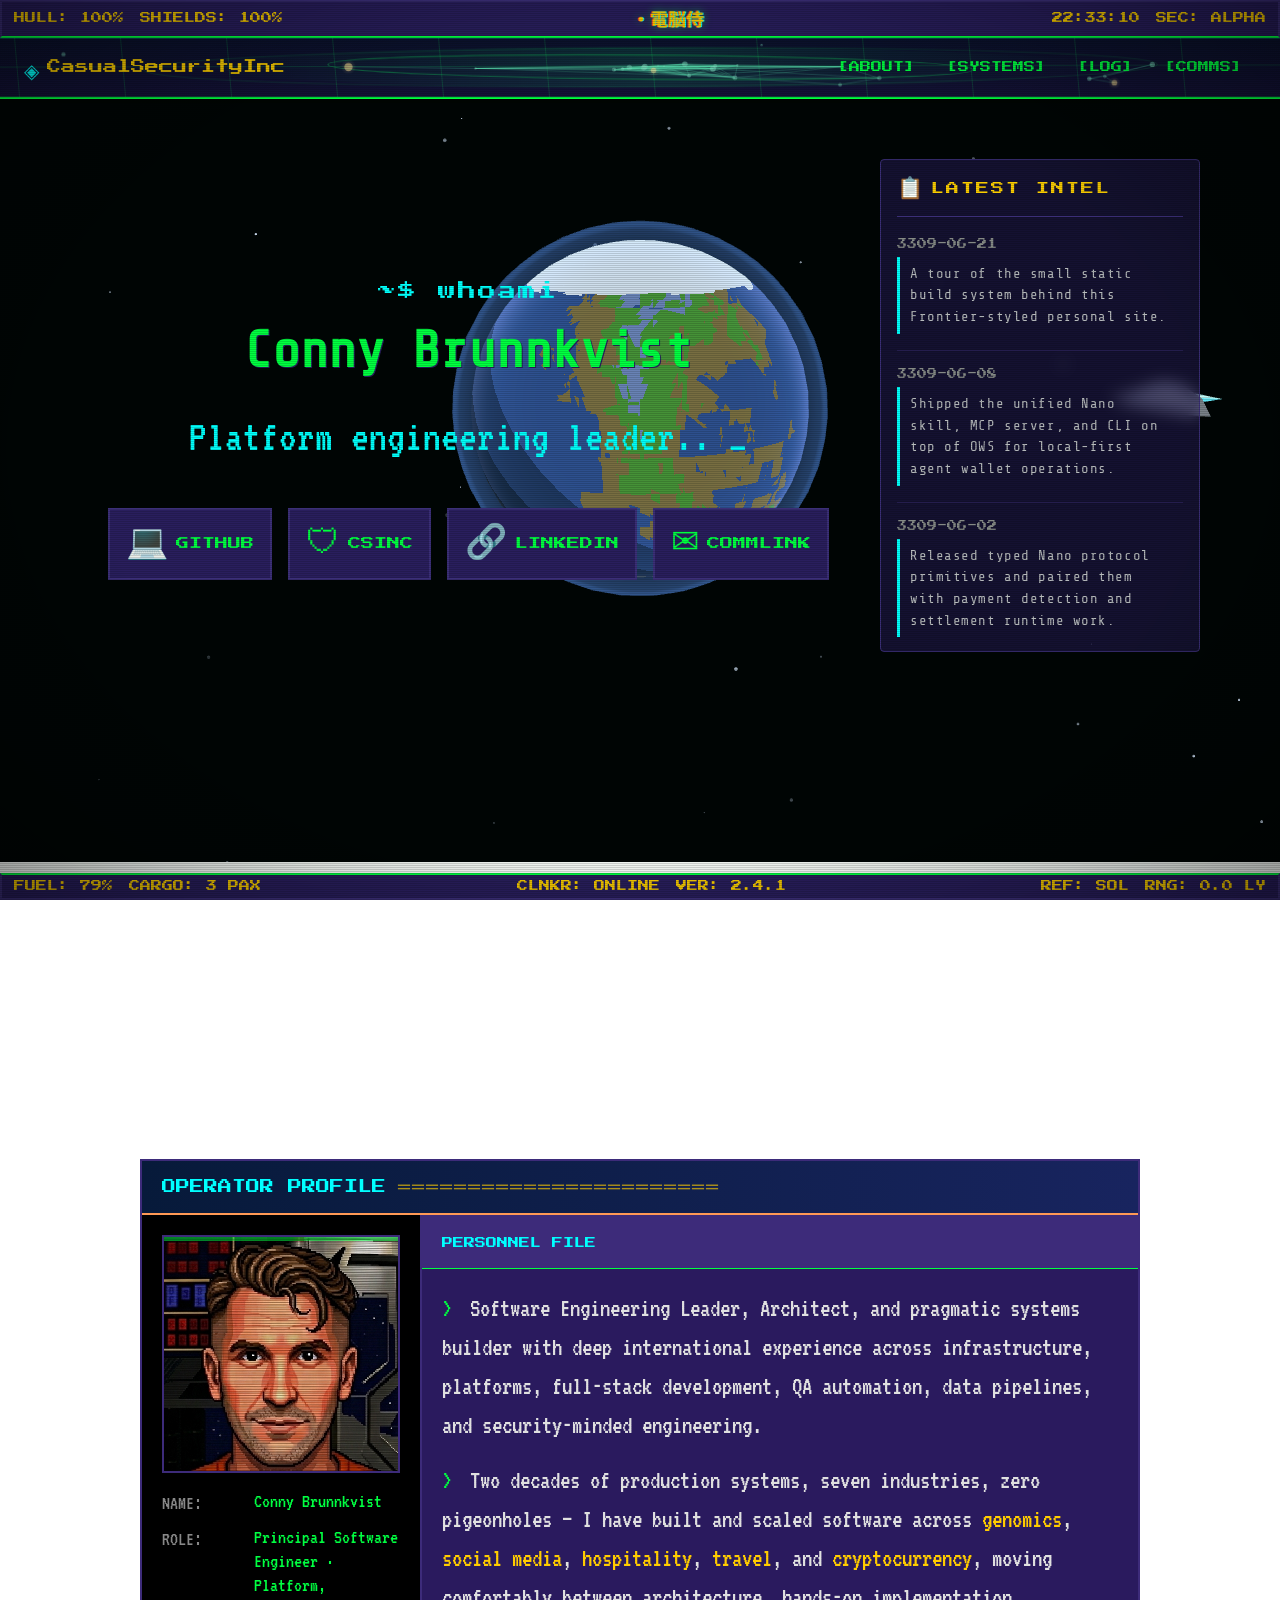
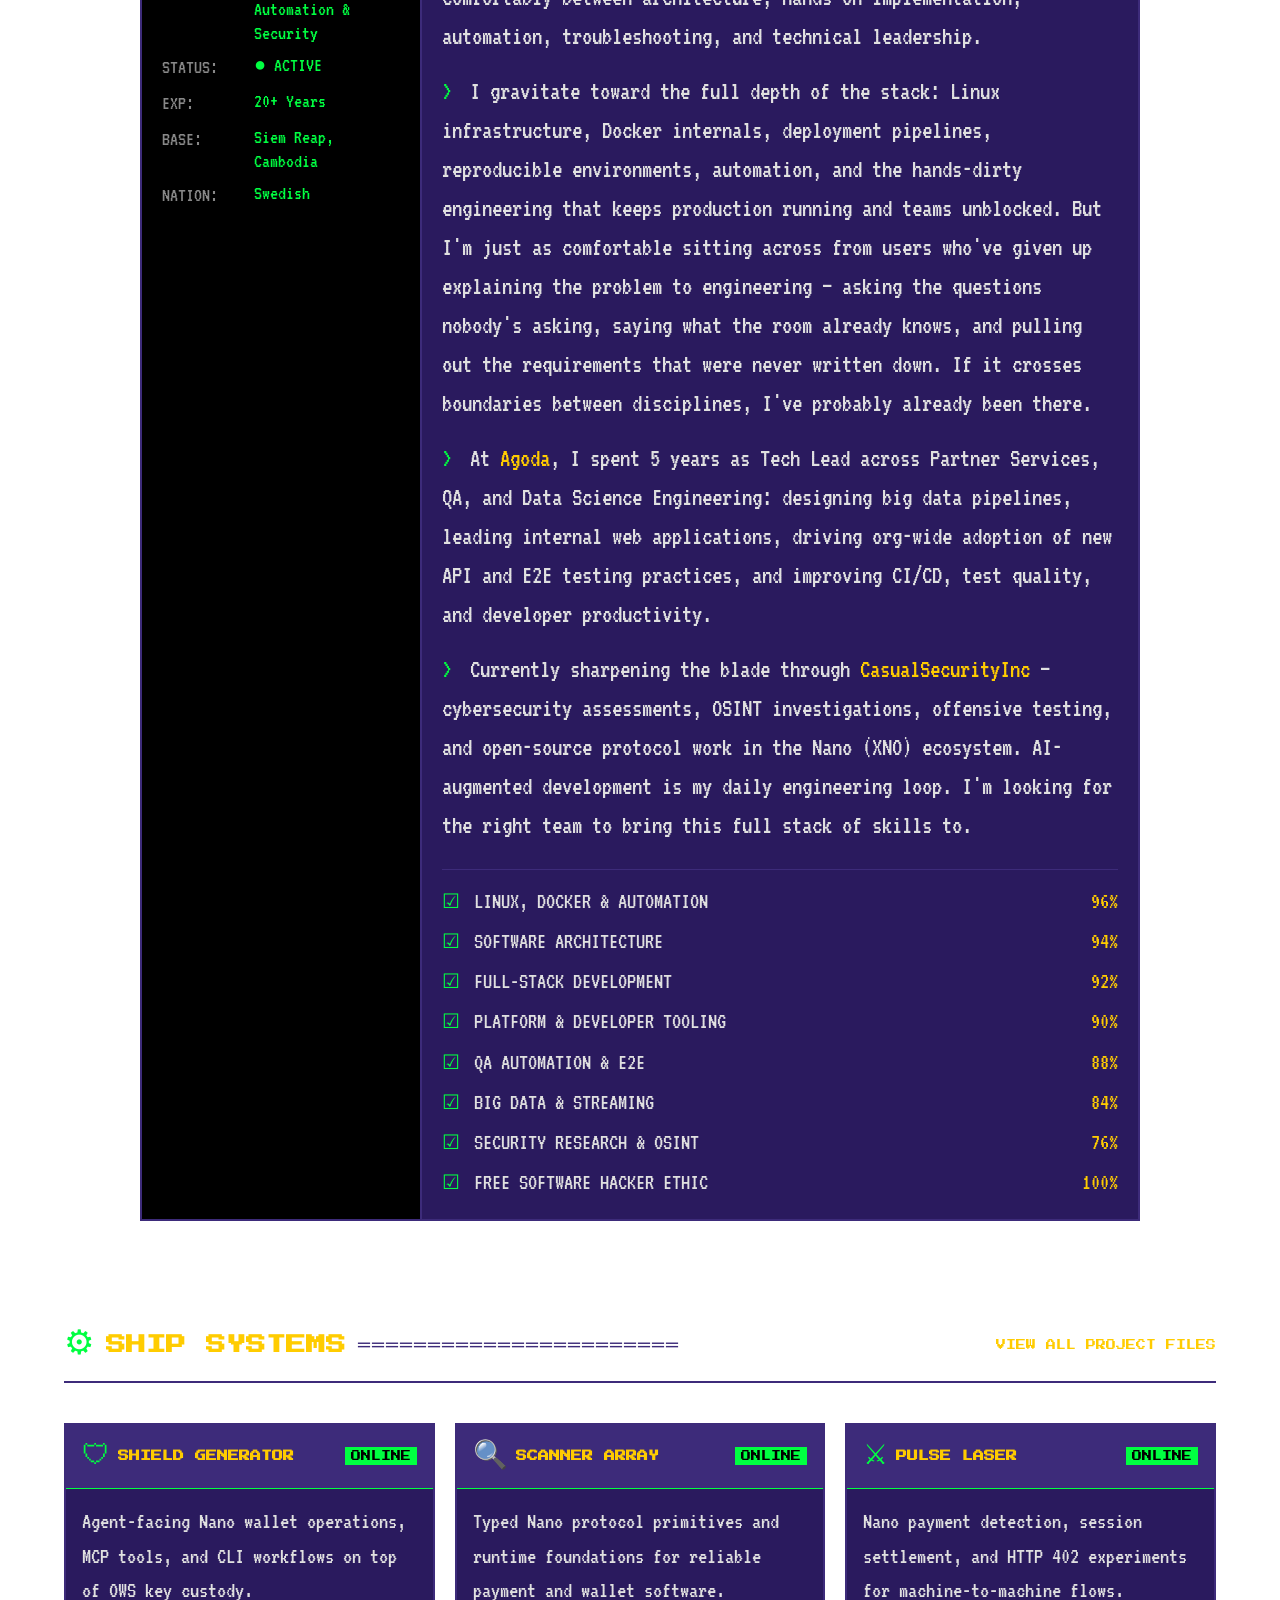
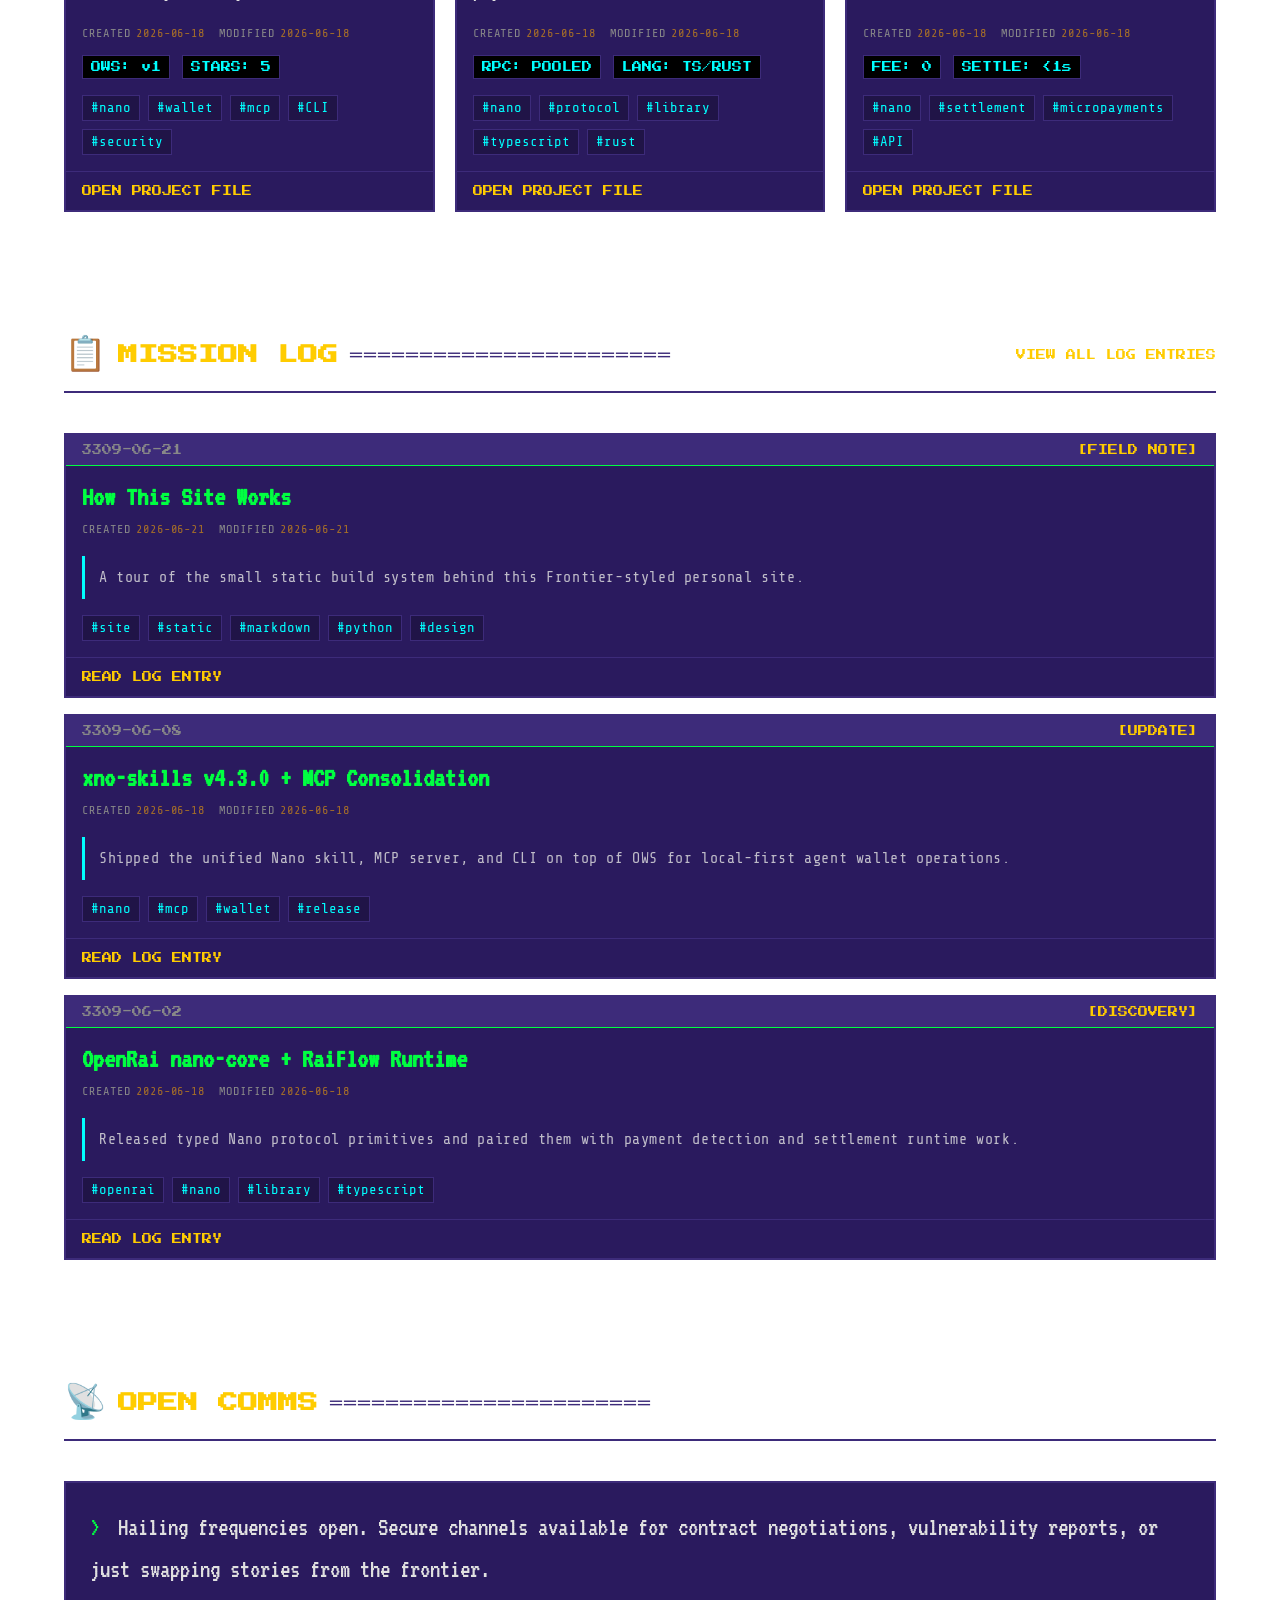
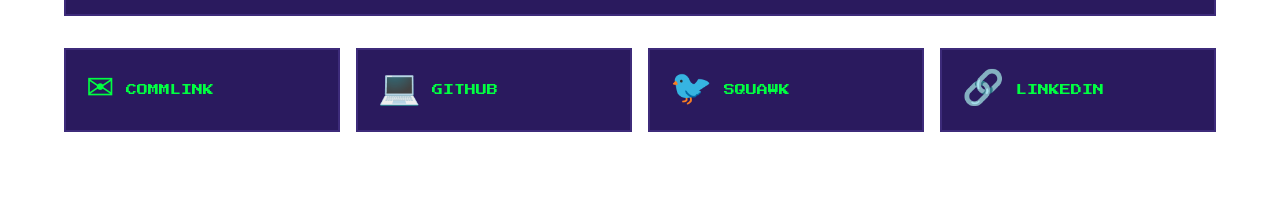
<file: index.html>
<!DOCTYPE html>
<html lang="en">
<head>
    <meta charset="UTF-8">
    <meta name="viewport" content="width=device-width, initial-scale=1.0">
    <title>@casualsecurityinc | Conny Brunnkvist</title>
    <link rel="icon" href="/favicon.ico" sizes="any">
    <link rel="icon" href="/favicon.svg" type="image/svg+xml">
    <link rel="icon" href="/favicon-32.png" type="image/png" sizes="32x32">
    <link rel="apple-touch-icon" href="/apple-touch-icon.png">
    <link rel="manifest" href="/site.webmanifest">
    <meta name="theme-color" content="#2a1a5e">
    <link rel="preconnect" href="https://fonts.googleapis.com">
    <link rel="preconnect" href="https://fonts.gstatic.com" crossorigin>
    <link href="https://fonts.googleapis.com/css2?family=Press+Start+2P&family=VT323&family=Share+Tech+Mono&family=Noto+Sans+JP:wght@400;700&display=block" rel="stylesheet">
    <link rel="stylesheet" href="styles.css?v=14">
</head>
<body>
    <!-- Full-viewport space background (behind everything) -->
    <canvas id="spaceCanvas" class="space-canvas"></canvas>

    <!-- CRT Overlay Effects -->
    <div class="crt-overlay">
        <div class="scanlines"></div>
        <div class="crt-flicker"></div>
        <div class="vignette"></div>
    </div>

    <!-- Top Status Bar -->
    <div class="status-bar top-bar">
        <div class="status-left">
            <span class="status-item">HULL: 100%</span>
            <span class="status-item">SHIELDS: 100%</span>
        </div>
        <div class="status-center">
            <span class="status-item blink status-item-jp" lang="ja">・電脳侍</span>
        </div>
        <div class="status-right">
            <span class="status-item" id="clock">00:00:00</span>
            <span class="status-item">SEC: ALPHA</span>
        </div>
    </div>

    <!-- Navigation -->
    <nav class="main-nav">
        <canvas id="navCanvas" class="nav-canvas"></canvas>
        <a href="/" class="nav-brand" aria-label="CasualSecurityInc home">
            <span class="brand-icon">◈</span>
            <span class="brand-text">CasualSecurityInc</span>
        </a>
        <ul class="nav-links">
            <li><a href="#about" class="nav-link">[ABOUT]</a></li>
            <li><a href="#systems" class="nav-link">[SYSTEMS]</a></li>
            <li><a href="#log" class="nav-link">[LOG]</a></li>
            <li><a href="#contact" class="nav-link">[COMMS]</a></li>
        </ul>
    </nav>

    <!-- Hero Section -->
    <section id="home" class="hero-section">
        <div class="hero-layout">
            <div class="hero-main">
                <p class="hero-handle">~$ whoami</p>
                <h1 class="hero-title">
                    <span class="title-line">Conny</span>
                    <span class="title-line">Brunnkvist</span>
                </h1>
                <p class="hero-subtitle">
                    <span class="typing-text">Platform engineering leader...</span>
                    <span class="cursor">_</span>
                </p>
                <div class="hero-socials">
                    <a href="https://github.com/cbrunnkvist" class="social-link" title="GitHub" target="_blank" rel="noopener">
                        <span class="social-icon">💻</span>
                        <span class="social-label">GITHUB</span>
                    </a>
                    <a href="https://csi.ninzin.net/" class="social-link" title="CasualSecurityInc" target="_blank" rel="noopener">
                        <span class="social-icon">🛡</span>
                        <span class="social-label">CSINC</span>
                    </a>
                    <a href="https://linkedin.com/in/cbrunnkvist" class="social-link" title="LinkedIn" target="_blank" rel="noopener">
                        <span class="social-icon">🔗</span>
                        <span class="social-label">LINKEDIN</span>
                    </a>
                    <a href="mailto:hello@ninzin.net" class="social-link" title="Email">
                        <span class="social-icon">✉</span>
                        <span class="social-label">COMMLINK</span>
                    </a>
                </div>
            </div>
            <aside class="hero-sidebar">
                <div class="sidebar-header">
                    <span class="sidebar-icon">📋</span>
                    <span class="sidebar-title">LATEST INTEL</span>
                </div>
                <div class="news-feed">
                    <div class="news-item">
                        <span class="news-date">3309-06-21</span>
                        <p class="news-text"><a href="log/how-this-site-works/">A tour of the small static build system behind this Frontier-styled personal site.</a></p>
                    </div>
<div class="news-item">
                        <span class="news-date">3309-06-08</span>
                        <p class="news-text"><a href="log/xno-skills-mcp/">Shipped the unified Nano skill, MCP server, and CLI on top of OWS for local-first agent wallet operations.</a></p>
                    </div>
<div class="news-item">
                        <span class="news-date">3309-06-02</span>
                        <p class="news-text"><a href="log/openrai-nanocore/">Released typed Nano protocol primitives and paired them with payment detection and settlement runtime work.</a></p>
                    </div>
                </div>
            </aside>
        </div>
    </section>

    <!-- About Section - Frontier: Elite II Style -->
    <section id="about" class="about-section">
        <div class="fe2-panel">
            <div class="fe2-panel-header">
                <span class="fe2-header-title">OPERATOR PROFILE</span>
                <span class="fe2-header-line">═══════════════════════</span>
            </div>
            <div class="fe2-panel-body">
                <div class="fe2-portrait-col">
                    <div class="fe2-portrait-box">
                        <div class="fe2-portrait-img">
                            <img src="commander-mugshot.png?v=7" alt="Commander Conny Brunnkvist" class="portrait-image">
                            <div class="portrait-scanline"></div>
                            <div class="portrait-overlay-scanlines"></div>
                        </div>
                    </div>
                    <div class="fe2-portrait-info">
                        <div class="fe2-info-row">
                            <span class="fe2-info-label">NAME:</span>
                            <span class="fe2-info-value">Conny Brunnkvist</span>
                        </div>
<div class="fe2-info-row">
                            <span class="fe2-info-label">ROLE:</span>
                            <span class="fe2-info-value">Principal Software Engineer · Platform, Automation &amp; Security</span>
                        </div>
<div class="fe2-info-row">
                            <span class="fe2-info-label">STATUS:</span>
                            <span class="fe2-info-value status-active">● ACTIVE</span>
                        </div>
<div class="fe2-info-row">
                            <span class="fe2-info-label">EXP:</span>
                            <span class="fe2-info-value">20+ Years</span>
                        </div>
<div class="fe2-info-row">
                            <span class="fe2-info-label">BASE:</span>
                            <span class="fe2-info-value">Siem Reap, Cambodia</span>
                        </div>
<div class="fe2-info-row">
                            <span class="fe2-info-label">NATION:</span>
                            <span class="fe2-info-value">Swedish</span>
                        </div>
                    </div>
                </div>
                <div class="fe2-details-col">
                    <div class="fe2-details-header">
                        <span class="fe2-details-title">PERSONNEL FILE</span>
                    </div>
                    <div class="fe2-details-content">
                        <p class="fe2-paragraph">
                            <span class="prompt">&gt;</span> Software Engineering Leader, Architect, and pragmatic systems builder with deep international experience across infrastructure, platforms, full-stack development, QA automation, data pipelines, and security-minded engineering.
                        </p>
<p class="fe2-paragraph">
                            <span class="prompt">&gt;</span> Two decades of production systems, seven industries, zero pigeonholes — I have built and scaled software across <span class="highlight-text">genomics</span>, <span class="highlight-text">social media</span>, <span class="highlight-text">hospitality</span>, <span class="highlight-text">travel</span>, and <span class="highlight-text">cryptocurrency</span>, moving comfortably between architecture, hands-on implementation, automation, troubleshooting, and technical leadership.
                        </p>
<p class="fe2-paragraph">
                            <span class="prompt">&gt;</span> I gravitate toward the full depth of the stack: Linux infrastructure, Docker internals, deployment pipelines, reproducible environments, automation, and the hands-dirty engineering that keeps production running and teams unblocked. But I'm just as comfortable sitting across from users who've given up explaining the problem to engineering — asking the questions nobody's asking, saying what the room already knows, and pulling out the requirements that were never written down. If it crosses boundaries between disciplines, I've probably already been there.
                        </p>
<p class="fe2-paragraph">
                            <span class="prompt">&gt;</span> At <span class="highlight-text">Agoda</span>, I spent 5 years as Tech Lead across Partner Services, QA, and Data Science Engineering: designing big data pipelines, leading internal web applications, driving org-wide adoption of new API and E2E testing practices, and improving CI/CD, test quality, and developer productivity.
                        </p>
<p class="fe2-paragraph">
                            <span class="prompt">&gt;</span> Currently sharpening the blade through <span class="highlight-text">CasualSecurityInc</span> — cybersecurity assessments, OSINT investigations, offensive testing, and open-source protocol work in the Nano (XNO) ecosystem. AI-augmented development is my daily engineering loop. I'm looking for the right team to bring this full stack of skills to.
                        </p>
                        
                        <div class="fe2-skills">
                            <div class="fe2-skill-row">
                                <span class="fe2-skill-check">☑</span>
                                <span class="fe2-skill-name">LINUX, DOCKER &amp; AUTOMATION</span>
                                <span class="fe2-skill-val">96%</span>
                            </div>
<div class="fe2-skill-row">
                                <span class="fe2-skill-check">☑</span>
                                <span class="fe2-skill-name">SOFTWARE ARCHITECTURE</span>
                                <span class="fe2-skill-val">94%</span>
                            </div>
<div class="fe2-skill-row">
                                <span class="fe2-skill-check">☑</span>
                                <span class="fe2-skill-name">FULL-STACK DEVELOPMENT</span>
                                <span class="fe2-skill-val">92%</span>
                            </div>
<div class="fe2-skill-row">
                                <span class="fe2-skill-check">☑</span>
                                <span class="fe2-skill-name">PLATFORM &amp; DEVELOPER TOOLING</span>
                                <span class="fe2-skill-val">90%</span>
                            </div>
<div class="fe2-skill-row">
                                <span class="fe2-skill-check">☑</span>
                                <span class="fe2-skill-name">QA AUTOMATION &amp; E2E</span>
                                <span class="fe2-skill-val">88%</span>
                            </div>
<div class="fe2-skill-row">
                                <span class="fe2-skill-check">☑</span>
                                <span class="fe2-skill-name">BIG DATA &amp; STREAMING</span>
                                <span class="fe2-skill-val">84%</span>
                            </div>
<div class="fe2-skill-row">
                                <span class="fe2-skill-check">☑</span>
                                <span class="fe2-skill-name">SECURITY RESEARCH &amp; OSINT</span>
                                <span class="fe2-skill-val">76%</span>
                            </div>
<div class="fe2-skill-row">
                                <span class="fe2-skill-check">☑</span>
                                <span class="fe2-skill-name">FREE SOFTWARE HACKER ETHIC</span>
                                <span class="fe2-skill-val">100%</span>
                            </div>
                        </div>
                    </div>
                </div>
            </div>
        </div>
    </section>

    <!-- Systems/Projects Section -->
    <section id="systems" class="systems-section">
        <div class="section-header">
            <span class="section-icon">⚙</span>
            <h2 class="section-title">SHIP SYSTEMS</h2>
            <span class="section-line">═══════════════════════</span>
            <a class="section-action" href="projects/">VIEW ALL PROJECT FILES</a>
        </div>
        <div class="systems-grid">
            <article class="system-card">
                <div class="system-header">
                    <span class="system-icon">🛡</span>
                    <h3 class="system-name"><a href="projects/shield-generator/">SHIELD GENERATOR</a></h3>
                    <span class="system-status online">ONLINE</span>
                </div>
                <p class="system-desc">Agent-facing Nano wallet operations, MCP tools, and CLI workflows on top of OWS key custody.</p>
                <div class="card-byline"><span class="card-byline-item">
                    <span class="card-byline-label">CREATED</span>
                    <time datetime="2026-06-18">2026-06-18</time>
                </span><span class="card-byline-item">
                    <span class="card-byline-label">MODIFIED</span>
                    <time datetime="2026-06-18">2026-06-18</time>
                </span></div>
                <div class="system-stats">
                    <span class="sys-stat">OWS: v1</span>
<span class="sys-stat">STARS: 5</span>
                </div>
                <div class="content-tags">
                    <a class="tag-chip" href="tags/nano/">#nano</a>
<a class="tag-chip" href="tags/wallet/">#wallet</a>
<a class="tag-chip" href="tags/mcp/">#mcp</a>
<a class="tag-chip" href="tags/cli/">#CLI</a>
<a class="tag-chip" href="tags/security/">#security</a>
                </div>
                <a class="intel-link" href="projects/shield-generator/">OPEN PROJECT FILE</a>
            </article>
<article class="system-card">
                <div class="system-header">
                    <span class="system-icon">🔍</span>
                    <h3 class="system-name"><a href="projects/scanner-array/">SCANNER ARRAY</a></h3>
                    <span class="system-status online">ONLINE</span>
                </div>
                <p class="system-desc">Typed Nano protocol primitives and runtime foundations for reliable payment and wallet software.</p>
                <div class="card-byline"><span class="card-byline-item">
                    <span class="card-byline-label">CREATED</span>
                    <time datetime="2026-06-18">2026-06-18</time>
                </span><span class="card-byline-item">
                    <span class="card-byline-label">MODIFIED</span>
                    <time datetime="2026-06-18">2026-06-18</time>
                </span></div>
                <div class="system-stats">
                    <span class="sys-stat">RPC: POOLED</span>
<span class="sys-stat">LANG: TS/RUST</span>
                </div>
                <div class="content-tags">
                    <a class="tag-chip" href="tags/nano/">#nano</a>
<a class="tag-chip" href="tags/protocol/">#protocol</a>
<a class="tag-chip" href="tags/library/">#library</a>
<a class="tag-chip" href="tags/typescript/">#typescript</a>
<a class="tag-chip" href="tags/rust/">#rust</a>
                </div>
                <a class="intel-link" href="projects/scanner-array/">OPEN PROJECT FILE</a>
            </article>
<article class="system-card">
                <div class="system-header">
                    <span class="system-icon">⚔</span>
                    <h3 class="system-name"><a href="projects/pulse-laser/">PULSE LASER</a></h3>
                    <span class="system-status online">ONLINE</span>
                </div>
                <p class="system-desc">Nano payment detection, session settlement, and HTTP 402 experiments for machine-to-machine flows.</p>
                <div class="card-byline"><span class="card-byline-item">
                    <span class="card-byline-label">CREATED</span>
                    <time datetime="2026-06-18">2026-06-18</time>
                </span><span class="card-byline-item">
                    <span class="card-byline-label">MODIFIED</span>
                    <time datetime="2026-06-18">2026-06-18</time>
                </span></div>
                <div class="system-stats">
                    <span class="sys-stat">FEE: 0</span>
<span class="sys-stat">SETTLE: &lt;1s</span>
                </div>
                <div class="content-tags">
                    <a class="tag-chip" href="tags/nano/">#nano</a>
<a class="tag-chip" href="tags/settlement/">#settlement</a>
<a class="tag-chip" href="tags/micropayments/">#micropayments</a>
<a class="tag-chip" href="tags/api/">#API</a>
                </div>
                <a class="intel-link" href="projects/pulse-laser/">OPEN PROJECT FILE</a>
            </article>
        </div>
    </section>

    <!-- Log/Blog Section -->
    <section id="log" class="log-section">
        <div class="section-header">
            <span class="section-icon">📋</span>
            <h2 class="section-title">MISSION LOG</h2>
            <span class="section-line">═══════════════════════</span>
            <a class="section-action" href="log/">VIEW ALL LOG ENTRIES</a>
        </div>
        <div class="log-entries">
            <article class="log-entry">
                <div class="log-header">
                    <span class="log-date">3309-06-21</span>
                    <span class="log-type">[FIELD NOTE]</span>
                </div>
                <h3 class="log-title"><a href="log/how-this-site-works/">How This Site Works</a></h3>
                <div class="card-byline"><span class="card-byline-item">
                    <span class="card-byline-label">CREATED</span>
                    <time datetime="2026-06-21">2026-06-21</time>
                </span><span class="card-byline-item">
                    <span class="card-byline-label">MODIFIED</span>
                    <time datetime="2026-06-21">2026-06-21</time>
                </span></div>
                <p class="log-content">A tour of the small static build system behind this Frontier-styled personal site.</p>
                <div class="content-tags">
                    <a class="tag-chip" href="tags/site/">#site</a>
<a class="tag-chip" href="tags/static/">#static</a>
<a class="tag-chip" href="tags/markdown/">#markdown</a>
<a class="tag-chip" href="tags/python/">#python</a>
<a class="tag-chip" href="tags/design/">#design</a>
                </div>
                <a class="intel-link" href="log/how-this-site-works/">READ LOG ENTRY</a>
            </article>
<article class="log-entry">
                <div class="log-header">
                    <span class="log-date">3309-06-08</span>
                    <span class="log-type">[UPDATE]</span>
                </div>
                <h3 class="log-title"><a href="log/xno-skills-mcp/">xno-skills v4.3.0 + MCP Consolidation</a></h3>
                <div class="card-byline"><span class="card-byline-item">
                    <span class="card-byline-label">CREATED</span>
                    <time datetime="2026-06-18">2026-06-18</time>
                </span><span class="card-byline-item">
                    <span class="card-byline-label">MODIFIED</span>
                    <time datetime="2026-06-18">2026-06-18</time>
                </span></div>
                <p class="log-content">Shipped the unified Nano skill, MCP server, and CLI on top of OWS for local-first agent wallet operations.</p>
                <div class="content-tags">
                    <a class="tag-chip" href="tags/nano/">#nano</a>
<a class="tag-chip" href="tags/mcp/">#mcp</a>
<a class="tag-chip" href="tags/wallet/">#wallet</a>
<a class="tag-chip" href="tags/release/">#release</a>
                </div>
                <a class="intel-link" href="log/xno-skills-mcp/">READ LOG ENTRY</a>
            </article>
<article class="log-entry">
                <div class="log-header">
                    <span class="log-date">3309-06-02</span>
                    <span class="log-type">[DISCOVERY]</span>
                </div>
                <h3 class="log-title"><a href="log/openrai-nanocore/">OpenRai nano-core + RaiFlow Runtime</a></h3>
                <div class="card-byline"><span class="card-byline-item">
                    <span class="card-byline-label">CREATED</span>
                    <time datetime="2026-06-18">2026-06-18</time>
                </span><span class="card-byline-item">
                    <span class="card-byline-label">MODIFIED</span>
                    <time datetime="2026-06-18">2026-06-18</time>
                </span></div>
                <p class="log-content">Released typed Nano protocol primitives and paired them with payment detection and settlement runtime work.</p>
                <div class="content-tags">
                    <a class="tag-chip" href="tags/openrai/">#openrai</a>
<a class="tag-chip" href="tags/nano/">#nano</a>
<a class="tag-chip" href="tags/library/">#library</a>
<a class="tag-chip" href="tags/typescript/">#typescript</a>
                </div>
                <a class="intel-link" href="log/openrai-nanocore/">READ LOG ENTRY</a>
            </article>
        </div>
    </section>

    <!-- Contact/Comms Section -->
    <section id="contact" class="contact-section">
        <div class="section-header">
            <span class="section-icon">📡</span>
            <h2 class="section-title">OPEN COMMS</h2>
            <span class="section-line">═══════════════════════</span>
        </div>
        <div class="contact-content">
            <div class="contact-message">
                <p class="contact-text">
                    <span class="prompt">></span> Hailing frequencies open. Secure channels available for contract negotiations, vulnerability reports, or just swapping stories from the frontier.
                </p>
            </div>
            <div class="contact-links">
                <a href="mailto:hello@ninzin.net" class="contact-link">
                    <span class="link-icon">✉</span>
                    <span class="link-text">COMMLINK</span>
                </a>
                <a href="https://github.com/cbrunnkvist" class="contact-link" target="_blank" rel="noopener">
                    <span class="link-icon">💻</span>
                    <span class="link-text">GITHUB</span>
                </a>
                <a href="https://x.com/connyb" class="contact-link" target="_blank" rel="noopener">
                    <span class="link-icon">🐦</span>
                    <span class="link-text">SQUAWK</span>
                </a>
                <a href="https://linkedin.com/in/cbrunnkvist" class="contact-link" target="_blank" rel="noopener">
                    <span class="link-icon">🔗</span>
                    <span class="link-text">LINKEDIN</span>
                </a>
            </div>
        </div>
    </section>

    <!-- Bottom Status Bar -->
    <div class="status-bar bottom-bar">
        <div class="status-left">
            <span class="status-item">FUEL: 79%</span>
            <span class="status-item">CARGO: 3 PAX</span>
        </div>
        <div class="status-center">
            <span class="status-item">CLNKR: ONLINE</span>
            <span class="status-item">VER: 2.4.1</span>
        </div>
        <div class="status-right">
            <span class="status-item">REF: SOL</span>
            <span class="status-item">RNG: 0.0 LY</span>
        </div>
    </div>

    <script src="script.js?v=8"></script>
</body>
</html>
</file>
<file: styles.css>
/* ═══════════════════════════════════════════════════════════════
   FRONTIER: ELITE II x HYPERBLISS MASHUP
   CasualSecurityInc - Conny Brunnkvist
   ═══════════════════════════════════════════════════════════════ */

/* ── CSS Variables ── */
:root {
  --fe2-bg: #000000;
  --fe2-panel: #2a1a5e;
  --fe2-panel-light: #3d2b7a;
  --fe2-green: #00ff41;
  --fe2-green-dim: #00aa2a;
  --fe2-yellow: #ffcc00;
  --fe2-orange: #ff6600;
  --fe2-red: #ff3333;
  --fe2-cyan: #00ffff;
  --fe2-white: #e0e0e0;
  --fe2-gray: #888888;
  --fe2-dark-gray: #444444;
  --top-status-height: 38px;
  
  --font-pixel: 'Press Start 2P', monospace;
  --font-terminal: 'VT323', monospace;
  --font-tech: 'Share Tech Mono', monospace;
}

/* ── Reset & Base ── */
*, *::before, *::after {
  margin: 0;
  padding: 0;
  box-sizing: border-box;
}

html {
  scroll-behavior: smooth;
  scroll-padding-top: 50px;
}

body {
  background: transparent;
  color: var(--fe2-green);
  font-family: var(--font-terminal);
  font-size: 26px;
  font-variant-ligatures: none;
  line-height: 1.4;
  overflow-x: hidden;
  min-height: 100vh;
  position: relative;
}

a {
  color: inherit;
}

/* ── CRT Overlay Effects ── */
.crt-overlay {
  position: fixed;
  top: 0;
  left: 0;
  width: 100vw;
  height: 100vh;
  pointer-events: none;
  z-index: 9999;
}

.scanlines {
  position: absolute;
  inset: 0;
  background: repeating-linear-gradient(
    0deg,
    rgba(0, 0, 0, 0.15),
    rgba(0, 0, 0, 0.15) 1px,
    transparent 1px,
    transparent 2px
  );
}

.crt-flicker {
  position: absolute;
  inset: 0;
  background: rgba(0, 255, 65, 0.02);
  animation: flicker 0.15s infinite;
}

@keyframes flicker {
  0% { opacity: 0.9; }
  50% { opacity: 1; }
  100% { opacity: 0.95; }
}

.vignette {
  position: absolute;
  inset: 0;
  background: radial-gradient(
    ellipse at center,
    transparent 60%,
    rgba(0, 0, 0, 0.4) 100%
  );
}

/* ── Status Bars ── */
.status-bar {
  background: var(--fe2-panel);
  border: 2px solid var(--fe2-panel-light);
  padding: 4px 12px;
  display: flex;
  justify-content: space-between;
  align-items: center;
  font-family: var(--font-pixel);
  font-size: 11px;
  color: var(--fe2-yellow);
  text-transform: uppercase;
  position: relative;
  z-index: 100;
}

.top-bar {
  border-bottom: 2px solid var(--fe2-green);
  min-height: var(--top-status-height);
  position: sticky;
  top: 0;
}

.bottom-bar {
  border-top: 2px solid var(--fe2-green);
  position: sticky;
  bottom: 0;
}

.status-left, .status-right, .status-center {
  display: flex;
  gap: 16px;
}

.status-item {
  white-space: nowrap;
}

.blink {
  animation: blink 1s step-end infinite;
}

@keyframes blink {
  0%, 100% { opacity: 1; }
  50% { opacity: 0; }
}

/* ── Navigation ── */
.main-nav {
  background:
    linear-gradient(180deg, rgba(9, 12, 40, 0.92), rgba(20, 13, 54, 0.96)),
    var(--fe2-panel);
  box-shadow:
    inset 0 1px 0 rgba(0, 255, 255, 0.18),
    inset 0 -1px 0 rgba(0, 255, 65, 0.18),
    0 4px 0 rgba(0, 0, 0, 0.5);
  backdrop-filter: blur(6px);
  -webkit-backdrop-filter: blur(6px);
  border-bottom: 2px solid var(--fe2-green);
  padding: 12px 24px;
  display: flex;
  justify-content: space-between;
  align-items: center;
  position: sticky;
  top: var(--top-status-height);
  z-index: 50;
  overflow: hidden;
}

.nav-canvas {
  position: absolute;
  top: 0;
  left: 0;
  width: 100%;
  height: 100%;
  z-index: 0;
  pointer-events: none;
  display: block;
  opacity: 0.95;
  mix-blend-mode: screen;
}

.nav-brand {
  position: relative;
  z-index: 2;
  display: flex;
  align-items: center;
  gap: 8px;
  font-family: var(--font-pixel);
  font-size: 14px;
  color: var(--fe2-yellow);
  text-decoration: none;
  transition: color 0.2s, text-shadow 0.2s;
}

.nav-brand:hover {
  color: var(--fe2-cyan);
  text-shadow: 0 0 8px rgba(0, 255, 255, 0.45);
}

.brand-icon {
  color: var(--fe2-cyan);
  font-size: 20px;
}

.nav-links {
  position: relative;
  z-index: 2;
  display: flex;
  list-style: none;
  gap: 4px;
}

.nav-link {
  display: block;
  padding: 8px 12px;
  color: var(--fe2-green);
  text-decoration: none;
  font-family: var(--font-pixel);
  font-size: 11px;
  border: 2px solid transparent;
  transition: all 0.2s;
}

.nav-link:hover,
.nav-link.active {
  background: var(--fe2-green);
  color: var(--fe2-bg);
  border-color: var(--fe2-green-dim);
}

/* ── Hero Section (Hyperbliss Layout + FE2 Style) ── */
.hero-section {
  position: relative;
  min-height: 100vh;
}

.space-canvas {
  position: fixed;
  top: 0;
  left: 0;
  width: 100vw;
  height: 100vh;
  z-index: 0;
  display: block;
}

/* Two-column hero layout */
.hero-layout {
  position: relative;
  z-index: 2;
  display: flex;
  align-items: flex-start;
  width: 100%;
  max-width: 1580px;
  margin: 0 auto;
  padding: 0 16px;
  min-height: 100vh;
  gap: 24px;
}

.hero-main {
  flex: 1;
  min-width: 0;
  display: flex;
  flex-direction: column;
  align-items: center;
  justify-content: center;
  min-height: 60vh;
  padding: 40px 0;
  text-align: center;
}

.hero-sidebar {
  flex: 0 0 320px;
  position: sticky;
  top: 100px;
  align-self: flex-start;
  background: rgba(42, 26, 94, 0.5);
  border: 1px solid var(--fe2-panel-light);
  border-radius: 4px;
  padding: 14px 16px;
  backdrop-filter: blur(8px);
  -webkit-backdrop-filter: blur(8px);
}

.hero-handle {
  font-family: var(--font-pixel);
  font-size: 18px;
  color: var(--fe2-cyan);
  margin-bottom: 16px;
  letter-spacing: 2px;
}

.status-item-jp {
  font-family: 'Noto Sans JP', sans-serif;
  font-weight: 700;
  font-size: 18px;
  position: relative;
  text-shadow:
    1px 0 0 var(--fe2-cyan),
    -1px 0 0 var(--fe2-red),
    0 0 8px rgba(0, 255, 65, 0.55);
  animation: blink 1s step-end infinite, jp-glitch 2.6s steps(1, end) infinite;
}

@keyframes jp-glitch {
  0%, 88%, 100% {
    transform: translate(0, 0);
    text-shadow:
      1px 0 0 var(--fe2-cyan),
      -1px 0 0 var(--fe2-red),
      0 0 8px rgba(0, 255, 65, 0.55);
  }
  90% {
    transform: translate(-1px, 0);
    text-shadow:
      2px 0 0 var(--fe2-cyan),
      -2px 0 0 var(--fe2-red),
      0 0 10px rgba(255, 204, 0, 0.65);
  }
  92% {
    transform: translate(1px, -1px);
    text-shadow:
      -2px 0 0 var(--fe2-cyan),
      2px 0 0 var(--fe2-red),
      0 0 10px rgba(0, 255, 255, 0.65);
  }
  94% {
    transform: translate(0, 1px);
    text-shadow:
      1px 1px 0 var(--fe2-red),
      -1px -1px 0 var(--fe2-cyan),
      0 0 8px rgba(0, 255, 65, 0.55);
  }
}

.hero-title {
  font-family: var(--font-tech);
  font-size: 52px;
  line-height: 1.2;
  margin-bottom: 24px;
  text-shadow: 1px 1px 0 var(--fe2-panel);
}

.title-line {
  display: inline;
}

.hero-subtitle {
  font-family: var(--font-terminal);
  font-size: 44px;
  color: var(--fe2-cyan);
  margin-bottom: 40px;
  height: 1.4em;
  overflow: hidden;
  width: 100%;
  text-align: center;
}

.typing-text {
  display: inline;
}

.cursor {
  animation: blink 1s step-end infinite;
}

.hero-socials {
  display: flex;
  justify-content: center;
  gap: 16px;
  flex-wrap: wrap;
}

.social-link {
  display: flex;
  align-items: center;
  gap: 8px;
  background: var(--fe2-panel);
  border: 2px solid var(--fe2-panel-light);
  padding: 10px 16px;
  color: var(--fe2-green);
  text-decoration: none;
  transition: all 0.2s;
}

.social-link:hover {
  background: var(--fe2-green);
  color: var(--fe2-bg);
  border-color: var(--fe2-green);
}

.social-icon {
  font-size: 34px;
}

.social-label {
  font-family: var(--font-pixel);
  font-size: 13px;
}

/* ── Sidebar / News Feed ── */
.sidebar-header {
  display: flex;
  align-items: center;
  gap: 8px;
  margin-bottom: 20px;
  padding-bottom: 12px;
  border-bottom: 1px solid var(--fe2-panel-light);
}

.sidebar-icon {
  font-size: 21px;
}

.sidebar-title {
  font-family: var(--font-pixel);
  font-size: 13px;
  color: var(--fe2-yellow);
  letter-spacing: 2px;
}

.news-feed {
  display: flex;
  flex-direction: column;
  gap: 16px;
}

.news-item {
  padding-bottom: 16px;
  border-bottom: 1px solid rgba(61, 43, 122, 0.4);
}

.news-item:last-child {
  border-bottom: none;
  padding-bottom: 0;
}

.news-date {
  font-family: var(--font-pixel);
  font-size: 10px;
  color: var(--fe2-gray);
  display: block;
  margin-bottom: 6px;
}

.news-text {
  border-left: 3px solid var(--fe2-cyan);
  color: rgba(224, 224, 224, 0.82);
  font-family: var(--font-tech);
  font-size: 14px;
  letter-spacing: 0.04em;
  line-height: 1.55;
  padding: 6px 10px;
}

.news-text a {
  color: rgba(224, 224, 224, 0.82);
  text-decoration: none;
}

.news-text a:hover {
  color: var(--fe2-yellow);
}

/* Wireframe decoration */
.hero-decoration {
  position: absolute;
  inset: 20px;
  pointer-events: none;
  z-index: 3;
}

.wireframe-box {
  position: relative;
  width: 100%;
  height: 100%;
  border: 1px solid rgba(0, 255, 65, 0.3);
}

.corner {
  position: absolute;
  font-family: var(--font-terminal);
  font-size: 28px;
  color: var(--fe2-green);
  opacity: 0.6;
}

.corner.tl { top: -10px; left: -4px; }
.corner.tr { top: -10px; right: -4px; }
.corner.bl { bottom: -10px; left: -4px; }
.corner.br { bottom: -10px; right: -4px; }

/* ── Section Styles ── */
section {
  padding: 60px 24px;
  max-width: 1200px;
  margin: 0 auto;
  position: relative;
  z-index: 2;
}

.section-header {
  display: flex;
  align-items: center;
  gap: 12px;
  margin-bottom: 40px;
  padding-bottom: 12px;
  border-bottom: 2px solid var(--fe2-panel-light);
}

.section-icon {
  font-size: 34px;
}

.section-title {
  font-family: var(--font-pixel);
  font-size: 20px;
  color: var(--fe2-yellow);
}

.section-line {
  flex: 1;
  color: var(--fe2-panel-light);
  font-family: var(--font-terminal);
  font-size: 20px;
  letter-spacing: 2px;
}

.section-action {
  color: var(--fe2-yellow);
  font-family: var(--font-pixel);
  font-size: 10px;
  text-decoration: none;
  white-space: nowrap;
}

.section-action:hover {
  color: var(--fe2-cyan);
}

/* ── About Section - Frontier: Elite II Style ── */
.about-section {
  padding: 40px 24px;
}

.fe2-panel {
  background: var(--fe2-panel);
  border: 2px solid var(--fe2-panel-light);
  max-width: 1000px;
  margin: 0 auto;
}

.fe2-panel-header {
  background:
    linear-gradient(90deg, #071a3a, #18245f);
  padding: 12px 20px;
  display: flex;
  align-items: center;
  gap: 12px;
  border-bottom: 2px solid #ff9955;
}

.fe2-header-title {
  font-family: var(--font-pixel);
  font-size: 14px;
  color: var(--fe2-cyan);
  white-space: nowrap;
}

.fe2-header-line {
  flex: 1;
  color: rgba(255, 204, 0, 0.65);
  font-family: var(--font-terminal);
  font-size: 20px;
  letter-spacing: 2px;
}

.fe2-panel-body {
  display: grid;
  grid-template-columns: 280px 1fr;
  gap: 0;
}

/* Portrait Column */
.fe2-portrait-col {
  background: var(--fe2-bg);
  border-right: 2px solid var(--fe2-panel-light);
  padding: 20px;
  display: flex;
  flex-direction: column;
  gap: 16px;
}

.fe2-portrait-box {
  position: relative;
  width: 100%;
  aspect-ratio: 1;
  background: var(--fe2-panel);
  border: 2px solid var(--fe2-panel-light);
  overflow: hidden;
}

.fe2-portrait-img {
  width: 100%;
  height: 100%;
  position: relative;
}

.portrait-placeholder {
  width: 100%;
  height: 100%;
  display: flex;
  flex-direction: column;
  align-items: center;
  justify-content: center;
  gap: 8px;
  color: var(--fe2-gray);
}

.portrait-image {
  width: 100%;
  height: 100%;
  object-fit: cover;
  object-position: center top;
  image-rendering: pixelated;
  display: block;
}

.portrait-icon {
  font-size: 68px;
  color: var(--fe2-panel-light);
}

.portrait-label {
  font-family: var(--font-pixel);
  font-size: 10px;
}

.portrait-scanline {
  position: absolute;
  top: 0;
  left: 0;
  width: 100%;
  height: 4px;
  background: var(--fe2-green);
  opacity: 0.5;
  animation: scan 3s linear infinite;
}

@keyframes scan {
  0% { top: 0; }
  100% { top: 100%; }
}

.portrait-overlay-scanlines {
  position: absolute;
  top: 0;
  left: 0;
  width: 100%;
  height: 100%;
  background: repeating-linear-gradient(
    0deg,
    rgba(0, 0, 0, 0.15) 0px,
    rgba(0, 0, 0, 0.15) 1px,
    transparent 1px,
    transparent 3px
  );
  pointer-events: none;
  z-index: 1;
}

.fe2-portrait-info {
  display: flex;
  flex-direction: column;
  gap: 8px;
  font-family: var(--font-terminal);
  font-size: 20px; /* tuned down for the narrow left column; the long ROLE value + retro font makes wrapping inevitable */
}

.fe2-info-row {
  display: grid;
  grid-template-columns: 82px 1fr; /* fixed label column so values align vertically like the old two-column layout; 82px fits the longest labels (STATUS:, NATION:) at this font size */
  gap: 2px 10px;
  align-items: start;
}

.fe2-info-label {
  color: var(--fe2-gray);
  white-space: nowrap;
}

.fe2-info-value {
  color: var(--fe2-green);
  line-height: 1.2;
}

.status-active {
  color: var(--fe2-green);
  animation: blink 2s step-end infinite;
}

/* Details Column */
.fe2-details-col {
  display: flex;
  flex-direction: column;
}

.fe2-details-header {
  background: var(--fe2-panel-light);
  padding: 8px 20px;
  border-bottom: 1px solid var(--fe2-green);
}

.fe2-details-title {
  font-family: var(--font-pixel);
  font-size: 11px;
  color: var(--fe2-cyan);
}

.fe2-details-content {
  padding: 20px;
  display: flex;
  flex-direction: column;
  gap: 16px;
}

.fe2-paragraph {
  font-family: var(--font-terminal);
  font-size: 26px;
  line-height: 1.5;
  color: var(--fe2-white);
}

.prompt {
  color: var(--fe2-green);
  margin-right: 8px;
}

.highlight-text {
  color: var(--fe2-yellow);
}

/* Skills - FE2 Checkbox Style */
.fe2-skills {
  display: flex;
  flex-direction: column;
  gap: 8px;
  margin-top: 8px;
  padding-top: 16px;
  border-top: 1px solid var(--fe2-panel-light);
}

.fe2-skill-row {
  display: grid;
  grid-template-columns: 24px 1fr 40px;
  align-items: center;
  gap: 8px;
  font-family: var(--font-terminal);
  font-size: 23px;
}

.fe2-skill-check {
  color: var(--fe2-green);
  font-size: 20px;
}

.fe2-skill-name {
  color: var(--fe2-white);
}

.fe2-skill-val {
  color: var(--fe2-yellow);
  text-align: right;
}

/* ── Systems Section ── */
.systems-grid {
  display: grid;
  grid-template-columns: repeat(auto-fit, minmax(280px, 1fr));
  gap: 20px;
}

.system-card {
  background: var(--fe2-panel);
  border: 2px solid var(--fe2-panel-light);
  padding: 0;
  transition: all 0.3s;
}

.system-card:hover {
  border-color: var(--fe2-green);
  box-shadow: 0 0 20px rgba(0, 255, 65, 0.2);
}

.system-header {
  background: var(--fe2-panel-light);
  padding: 12px 16px;
  display: flex;
  align-items: center;
  gap: 8px;
  border-bottom: 1px solid var(--fe2-green);
}

.system-icon {
  font-size: 28px;
}

.system-name {
  flex: 1;
  font-family: var(--font-pixel);
  font-size: 11px;
  color: var(--fe2-yellow);
}

.system-name a,
.log-title a {
  color: inherit;
  text-decoration: none;
}

.system-name a:hover,
.log-title a:hover {
  color: var(--fe2-cyan);
}

.system-status {
  font-family: var(--font-pixel);
  font-size: 10px;
  padding: 2px 6px;
}

.system-status.online {
  background: var(--fe2-green);
  color: var(--fe2-bg);
}

.system-status.docked,
.system-status.draft {
  background: var(--fe2-yellow);
  color: var(--fe2-bg);
}

.system-desc {
  padding: 16px;
  font-family: var(--font-terminal);
  font-size: 23px;
  color: var(--fe2-white);
  line-height: 1.5;
}

.card-byline,
.detail-byline,
.detail-footer {
  display: flex;
  flex-wrap: wrap;
  gap: 8px 14px;
  font-family: var(--font-tech);
  letter-spacing: 0.08em;
  text-transform: uppercase;
}

.card-byline {
  color: rgba(255, 170, 0, 0.58);
  font-size: 12px;
  padding: 0 16px 14px;
}

.card-byline-item,
.detail-byline-item,
.detail-footer-item {
  align-items: baseline;
  display: inline-flex;
  gap: 5px;
}

.card-byline-label,
.detail-byline-label,
.detail-footer-label {
  color: var(--fe2-gray);
}

.system-stats {
  display: flex;
  gap: 12px;
  padding: 0 16px 16px;
}

.sys-stat {
  font-family: var(--font-pixel);
  font-size: 10px;
  color: var(--fe2-cyan);
  background: var(--fe2-bg);
  padding: 4px 8px;
  border: 1px solid var(--fe2-panel-light);
}

.content-tags {
  display: flex;
  flex-wrap: wrap;
  gap: 8px;
  padding: 0 16px 16px;
}

.tag-chip {
  border: 1px solid var(--fe2-panel-light);
  color: var(--fe2-cyan);
  background: rgba(0, 0, 0, 0.25);
  font-family: var(--font-tech);
  font-size: 14px;
  padding: 2px 8px;
  text-decoration: none;
}

.tag-chip:hover {
  border-color: var(--fe2-cyan);
  color: var(--fe2-yellow);
}

.intel-link {
  border-top: 1px solid var(--fe2-panel-light);
  color: var(--fe2-yellow);
  display: block;
  font-family: var(--font-pixel);
  font-size: 10px;
  padding: 12px 16px;
  text-decoration: none;
}

.intel-link:hover {
  background: var(--fe2-panel-light);
  color: var(--fe2-green);
}

/* ── Log Section ── */
.log-entries {
  display: flex;
  flex-direction: column;
  gap: 16px;
}

.log-entry {
  background: var(--fe2-panel);
  border: 2px solid var(--fe2-panel-light);
  padding: 0;
  transition: all 0.3s;
}

.log-entry:hover {
  border-color: var(--fe2-yellow);
}

.log-header {
  background: var(--fe2-panel-light);
  padding: 8px 16px;
  display: flex;
  justify-content: space-between;
  align-items: center;
  border-bottom: 1px solid var(--fe2-green);
}

.log-date {
  font-family: var(--font-pixel);
  font-size: 10px;
  color: var(--fe2-gray);
}

.log-type {
  font-family: var(--font-pixel);
  font-size: 10px;
  color: var(--fe2-yellow);
}

.log-title {
  padding: 12px 16px 4px;
  font-family: var(--font-terminal);
  font-size: 28px;
  color: var(--fe2-green);
}

.log-content {
  border-left: 3px solid var(--fe2-cyan);
  color: rgba(224, 224, 224, 0.82);
  font-family: var(--font-tech);
  font-size: 15px;
  letter-spacing: 0.04em;
  line-height: 1.55;
  margin: 4px 16px 16px;
  padding: 10px 14px;
}

/* ── Generated Content Pages ── */
.detail-section {
  margin: 0 auto;
  max-width: 980px;
  padding: 40px 20px 60px;
  position: relative;
  z-index: 10;
}

.detail-back-link {
  color: var(--fe2-yellow);
  display: inline-block;
  font-family: var(--font-pixel);
  font-size: 10px;
  margin-bottom: 18px;
  text-decoration: none;
}

.detail-back-link:hover {
  color: var(--fe2-cyan);
}

.detail-panel {
  overflow: hidden;
}

.detail-body,
.tag-index-list {
  padding: 24px;
}

.collection-section {
  max-width: 1120px;
}

.directory-section {
  max-width: 1280px;
}

.directory-panel {
  max-width: 1180px;
}

.directory-console {
  background:
    repeating-linear-gradient(0deg, rgba(0, 255, 255, 0.045) 0 1px, transparent 1px 4px),
    linear-gradient(135deg, rgba(0, 255, 255, 0.12), rgba(0, 0, 0, 0.26) 48%, rgba(0, 255, 65, 0.07));
  border-bottom: 1px solid var(--fe2-green);
  padding: 18px 24px;
}

.directory-meta {
  display: grid;
  gap: 10px;
  grid-template-columns: repeat(auto-fit, minmax(180px, 1fr));
  margin-bottom: 14px;
}

.directory-meta-item {
  border: 1px solid rgba(0, 255, 255, 0.28);
  background: rgba(0, 0, 0, 0.28);
  display: flex;
  justify-content: space-between;
  gap: 12px;
  padding: 7px 10px;
}

.directory-meta-label,
.directory-meta-value,
.directory-kind,
.directory-date,
.directory-open {
  font-family: var(--font-tech);
  font-size: 14px;
  letter-spacing: 0.08em;
  text-transform: uppercase;
}

.directory-meta-label {
  color: var(--fe2-gray);
}

.directory-meta-value {
  color: var(--fe2-cyan);
  text-align: right;
}

.directory-intro {
  color: var(--fe2-white);
  font-family: var(--font-terminal);
  font-size: 24px;
  line-height: 1.35;
}

.directory-list {
  display: flex;
  flex-direction: column;
  padding: 0;
}

.directory-row {
  align-items: center;
  border-bottom: 1px solid rgba(61, 43, 122, 0.92);
  color: var(--fe2-white);
  display: grid;
  gap: 10px;
  min-height: 46px;
  padding: 8px 18px;
  position: relative;
  transition: background 0.18s, border-color 0.18s;
}

.directory-row-log {
  grid-template-columns: 28px 112px 116px minmax(420px, 1fr) 84px;
}

.directory-row-project {
  grid-template-columns: 28px 92px minmax(250px, 1fr) minmax(160px, 0.55fr) minmax(230px, 0.85fr) 84px;
}

.directory-row-tag {
  grid-template-columns: 28px 112px 98px minmax(420px, 1fr) 84px;
}

.directory-row:hover {
  background:
    linear-gradient(90deg, rgba(0, 255, 65, 0.12), rgba(0, 255, 255, 0.07), rgba(0, 0, 0, 0.12));
  border-color: rgba(0, 255, 255, 0.65);
}

.directory-row::before {
  background: var(--fe2-cyan);
  content: "";
  inset: 0 auto 0 0;
  opacity: 0;
  position: absolute;
  transition: opacity 0.18s;
  width: 3px;
}

.directory-row:hover::before {
  opacity: 1;
}

.directory-cell {
  min-width: 0;
}

.directory-glyph {
  color: var(--fe2-cyan);
  font-size: 18px;
  text-align: center;
}

.directory-date {
  color: var(--fe2-gray);
}

.directory-kind {
  color: var(--fe2-yellow);
}

.directory-title {
  color: var(--fe2-cyan);
  font-family: var(--font-terminal);
  font-size: 23px;
  line-height: 1.1;
}

.directory-title a,
.directory-open a {
  color: inherit;
  text-decoration: none;
}

.directory-title a:hover,
.directory-open a:hover {
  color: var(--fe2-yellow);
}

.directory-signals,
.directory-tags {
  display: flex;
  flex-wrap: wrap;
  gap: 5px;
}

.directory-signals .sys-stat,
.directory-tags .tag-chip {
  font-size: 10px;
  padding: 2px 5px;
}

.directory-open {
  color: var(--fe2-yellow);
  text-align: right;
}

.detail-meta-list {
  background: rgba(0, 0, 0, 0.25);
  border: 1px solid var(--fe2-panel-light);
  margin-bottom: 0;
  padding: 16px 20px;
}

.detail-subtitle {
  border-left: 3px solid var(--fe2-cyan);
  color: rgba(224, 224, 224, 0.82);
  font-family: var(--font-tech);
  font-size: 17px;
  letter-spacing: 0.04em;
  line-height: 1.55;
  padding-left: 14px;
}

.detail-byline {
  border-bottom: 1px solid rgba(255, 170, 0, 0.15);
  color: rgba(255, 170, 0, 0.72);
  font-size: 13px;
  margin-bottom: 22px;
  padding-bottom: 14px;
}

.detail-byline-row {
  display: flex;
  justify-content: space-between;
  align-items: baseline;
  padding: 8px 20px 10px;
  border: 1px solid var(--fe2-panel-light);
  border-top: none;
  margin-bottom: 28px;
}

.detail-byline-left {
  display: flex;
  flex-wrap: wrap;
  gap: 8px 14px;
}

.detail-byline-class {
  color: rgba(255, 170, 0, 0.72);
  font-family: var(--font-tech);
  font-size: 13px;
  letter-spacing: 0.08em;
  text-transform: uppercase;
  white-space: nowrap;
}

.markdown-body {
  color: var(--fe2-white);
  font-family: var(--font-terminal);
  font-size: 25px;
  line-height: 1.5;
}

.markdown-body h1,
.markdown-body h2,
.markdown-body h3 {
  color: var(--fe2-green);
  font-family: var(--font-tech);
  line-height: 1.2;
  margin: 1.5em 0 0.55em;
}

.markdown-body h1 {
  color: var(--fe2-yellow);
  font-size: 32px;
}

.markdown-body h2 {
  font-size: 26px;
}

.markdown-body h3 {
  color: var(--fe2-cyan);
  font-size: 22px;
}

.markdown-body p,
.markdown-body ul,
.markdown-body ol,
.markdown-body pre,
.markdown-body blockquote,
.markdown-body table {
  margin-bottom: 1em;
}

.markdown-body ul,
.markdown-body ol {
  padding-left: 1.4em;
}

.markdown-body a {
  color: var(--fe2-cyan);
}

.markdown-body strong {
  color: var(--fe2-yellow);
}

.markdown-body code {
  background: rgba(0, 255, 255, 0.12);
  color: var(--fe2-cyan);
  font-family: var(--font-tech);
  font-size: 0.72em;
  padding: 2px 5px;
}

.markdown-body pre {
  background:
    linear-gradient(135deg, rgba(0, 255, 65, 0.10), rgba(61, 43, 122, 0.34) 40%, rgba(0, 0, 0, 0.62)),
    rgba(0, 0, 0, 0.45);
  border: 1px solid rgba(0, 255, 255, 0.35);
  box-shadow: inset 0 0 22px rgba(0, 255, 65, 0.08);
  overflow-x: auto;
  padding: 16px;
}

.markdown-body pre code {
  background: transparent;
  color: rgba(190, 194, 210, 0.70);
  font-size: 20px;
  padding: 0;
}

.markdown-body .codehilite {
  margin-bottom: 1em;
}

.markdown-body .codehilite pre {
  margin-bottom: 0;
}

.markdown-body .codehilite .hll { background-color: rgba(255, 204, 0, 0.18); }
.markdown-body .codehilite .c,
.markdown-body .codehilite .ch,
.markdown-body .codehilite .cm,
.markdown-body .codehilite .cpf,
.markdown-body .codehilite .c1,
.markdown-body .codehilite .cs {
  color: #d38cff;
  font-style: italic;
}
.markdown-body .codehilite .k,
.markdown-body .codehilite .kc,
.markdown-body .codehilite .kd,
.markdown-body .codehilite .kn,
.markdown-body .codehilite .kp,
.markdown-body .codehilite .kr,
.markdown-body .codehilite .kt { color: rgba(255, 204, 0, 0.78); }
.markdown-body .codehilite .s,
.markdown-body .codehilite .sa,
.markdown-body .codehilite .sb,
.markdown-body .codehilite .sc,
.markdown-body .codehilite .dl,
.markdown-body .codehilite .sd,
.markdown-body .codehilite .s2,
.markdown-body .codehilite .se,
.markdown-body .codehilite .sh,
.markdown-body .codehilite .si,
.markdown-body .codehilite .sx,
.markdown-body .codehilite .sr,
.markdown-body .codehilite .s1,
.markdown-body .codehilite .ss { color: rgba(0, 255, 65, 0.72); }
.markdown-body .codehilite .m,
.markdown-body .codehilite .mb,
.markdown-body .codehilite .mf,
.markdown-body .codehilite .mh,
.markdown-body .codehilite .mi,
.markdown-body .codehilite .mo,
.markdown-body .codehilite .il { color: var(--fe2-orange); }
.markdown-body .codehilite .na,
.markdown-body .codehilite .nb,
.markdown-body .codehilite .nc,
.markdown-body .codehilite .no,
.markdown-body .codehilite .nd,
.markdown-body .codehilite .ni,
.markdown-body .codehilite .ne,
.markdown-body .codehilite .nf,
.markdown-body .codehilite .fm,
.markdown-body .codehilite .nl,
.markdown-body .codehilite .nn,
.markdown-body .codehilite .nt,
.markdown-body .codehilite .nv,
.markdown-body .codehilite .vc,
.markdown-body .codehilite .vg,
.markdown-body .codehilite .vi,
.markdown-body .codehilite .vm {
  color: #ff9955;
  font-weight: 700;
}
.markdown-body .codehilite .gp {
  color: rgba(255, 204, 0, 0.72);
  font-weight: 700;
}
.markdown-body .codehilite .w {
  color: rgba(224, 224, 224, 0.48);
}
.markdown-body .codehilite .o,
.markdown-body .codehilite .ow,
.markdown-body .codehilite .p { color: var(--fe2-white); }
.markdown-body .codehilite .gd { color: var(--fe2-red); }
.markdown-body .codehilite .gi { color: var(--fe2-green); }
.markdown-body .codehilite .ge { font-style: italic; }
.markdown-body .codehilite .gs { color: var(--fe2-yellow); font-weight: 700; }

.markdown-body blockquote {
  border-left: 4px solid var(--fe2-yellow);
  color: var(--fe2-white);
  padding-left: 16px;
}

.markdown-body table {
  background:
    linear-gradient(135deg, rgba(0, 255, 255, 0.14), rgba(61, 43, 122, 0.36) 42%, rgba(0, 0, 0, 0.48)),
    linear-gradient(180deg, rgba(255, 204, 0, 0.08), rgba(0, 255, 65, 0.05));
  border: 1px solid rgba(0, 255, 255, 0.35);
  border-collapse: collapse;
  box-shadow: inset 0 0 24px rgba(0, 255, 255, 0.08);
  width: 100%;
}

.markdown-body th,
.markdown-body td {
  border: 1px solid rgba(61, 43, 122, 0.82);
  padding: 8px 10px;
}

.markdown-body th {
  background: rgba(0, 0, 0, 0.32);
  color: var(--fe2-yellow);
  font-family: var(--font-tech);
}

.panel-header-expose {
  display: grid;
  gap: 18px;
  margin: 1.2em 0;
}

.header-sample {
  max-width: none;
}

.header-sample-body {
  color: var(--fe2-white);
  font-family: var(--font-terminal);
  font-size: 22px;
  line-height: 1.35;
  padding: 16px 20px;
}

.header-sample-teal .fe2-panel-header {
  background:
    linear-gradient(90deg, #063844, #17164a 60%, #2a1a5e);
  border-bottom-color: var(--fe2-cyan);
}

.header-sample-teal .fe2-header-title {
  color: #ff9955;
}

.header-sample-teal .fe2-header-line {
  color: rgba(0, 255, 255, 0.7);
}

.header-sample-violet .fe2-panel-header {
  background:
    linear-gradient(90deg, #1a102e, #3b164d);
  border-bottom-color: #d38cff;
}

.header-sample-violet .fe2-header-title {
  color: #d38cff;
}

.header-sample-violet .fe2-header-line {
  color: rgba(0, 255, 65, 0.7);
}

.markdown-body tbody tr {
  background: linear-gradient(90deg, rgba(0, 255, 65, 0.045), rgba(0, 255, 255, 0.025));
}

.markdown-body tbody tr:nth-child(even) {
  background: linear-gradient(90deg, rgba(0, 0, 0, 0.18), rgba(0, 255, 255, 0.055));
}

.detail-tags {
  border-top: 1px solid var(--fe2-panel-light);
  margin-top: 24px;
  padding: 18px 0 0;
}

.detail-footer {
  justify-content: flex-end;
  margin-top: 20px;
  padding-top: 12px;
  border-top: 1px solid rgba(255, 170, 0, 0.15);
  font-size: 11px;
  color: rgba(255, 170, 0, 0.42);
}

.tag-index-entry {
  background: var(--fe2-panel);
  border: 2px solid var(--fe2-panel-light);
  margin-bottom: 16px;
}

/* ── Contact Section ── */
.contact-content {
  display: flex;
  flex-direction: column;
  gap: 32px;
}

.contact-message {
  background: var(--fe2-panel);
  border: 2px solid var(--fe2-panel-light);
  padding: 24px;
}

.contact-text {
  font-family: var(--font-terminal);
  font-size: 26px;
  color: var(--fe2-white);
  line-height: 1.6;
}

.contact-links {
  display: grid;
  grid-template-columns: repeat(auto-fit, minmax(200px, 1fr));
  gap: 16px;
}

.contact-link {
  display: flex;
  align-items: center;
  gap: 12px;
  background: var(--fe2-panel);
  border: 2px solid var(--fe2-panel-light);
  padding: 16px 20px;
  color: var(--fe2-green);
  text-decoration: none;
  transition: all 0.3s;
}

.contact-link:hover {
  background: var(--fe2-green);
  color: var(--fe2-bg);
  border-color: var(--fe2-green);
}

.link-icon {
  font-size: 34px;
}

.link-text {
  font-family: var(--font-pixel);
  font-size: 11px;
}

/* ── Scrollbar ── */
::-webkit-scrollbar {
  width: 12px;
}

::-webkit-scrollbar-track {
  background: var(--fe2-bg);
}

::-webkit-scrollbar-thumb {
  background: var(--fe2-panel-light);
  border: 2px solid var(--fe2-bg);
}

::-webkit-scrollbar-thumb:hover {
  background: var(--fe2-green);
}

/* ── Selection ── */
::selection {
  background: var(--fe2-green);
  color: var(--fe2-bg);
}

/* ── Responsive ── */
@media (max-width: 768px) {
  .hero-title {
    font-size: 36px;
  }

  .hero-subtitle {
    font-size: 22px;
    height: 1.4em;
    align-self: stretch;
    text-align: center;
  }
  
  .hero-socials {
    flex-direction: column;
    align-items: center;
  }
  
  .fe2-panel-body {
    grid-template-columns: 1fr;
  }
  
  .fe2-portrait-col {
    border-right: none;
    border-bottom: 2px solid var(--fe2-panel-light);
  }
  
  .nav-links {
    flex-wrap: wrap;
    justify-content: center;
  }
  
  .status-left, .status-right {
    display: none;
  }
  
  .main-nav {
    flex-direction: column;
    gap: 12px;
  }

  .section-header {
    flex-wrap: wrap;
  }

  .section-action {
    width: 100%;
  }

  .directory-console {
    padding: 16px;
  }

  .directory-row,
  .directory-row-log,
  .directory-row-project,
  .directory-row-tag {
    align-items: start;
    grid-template-columns: 28px 1fr;
  }

  .directory-glyph {
    grid-row: span 6;
  }

  .directory-open {
    text-align: left;
  }

  .hero-layout {
    flex-direction: column;
    padding: 30px 12px;
    gap: 30px;
    align-items: center;
  }

  .hero-main {
    width: 100%;
    align-self: stretch;
  }
  
  .hero-sidebar {
    position: relative;
    top: auto;
    flex: 1;
    max-width: 600px;
    align-self: center;
    width: 100%;
  }
}

@media (max-width: 1200px) {
  .hero-sidebar {
    flex: 0 0 300px;
  }
}
</file>
